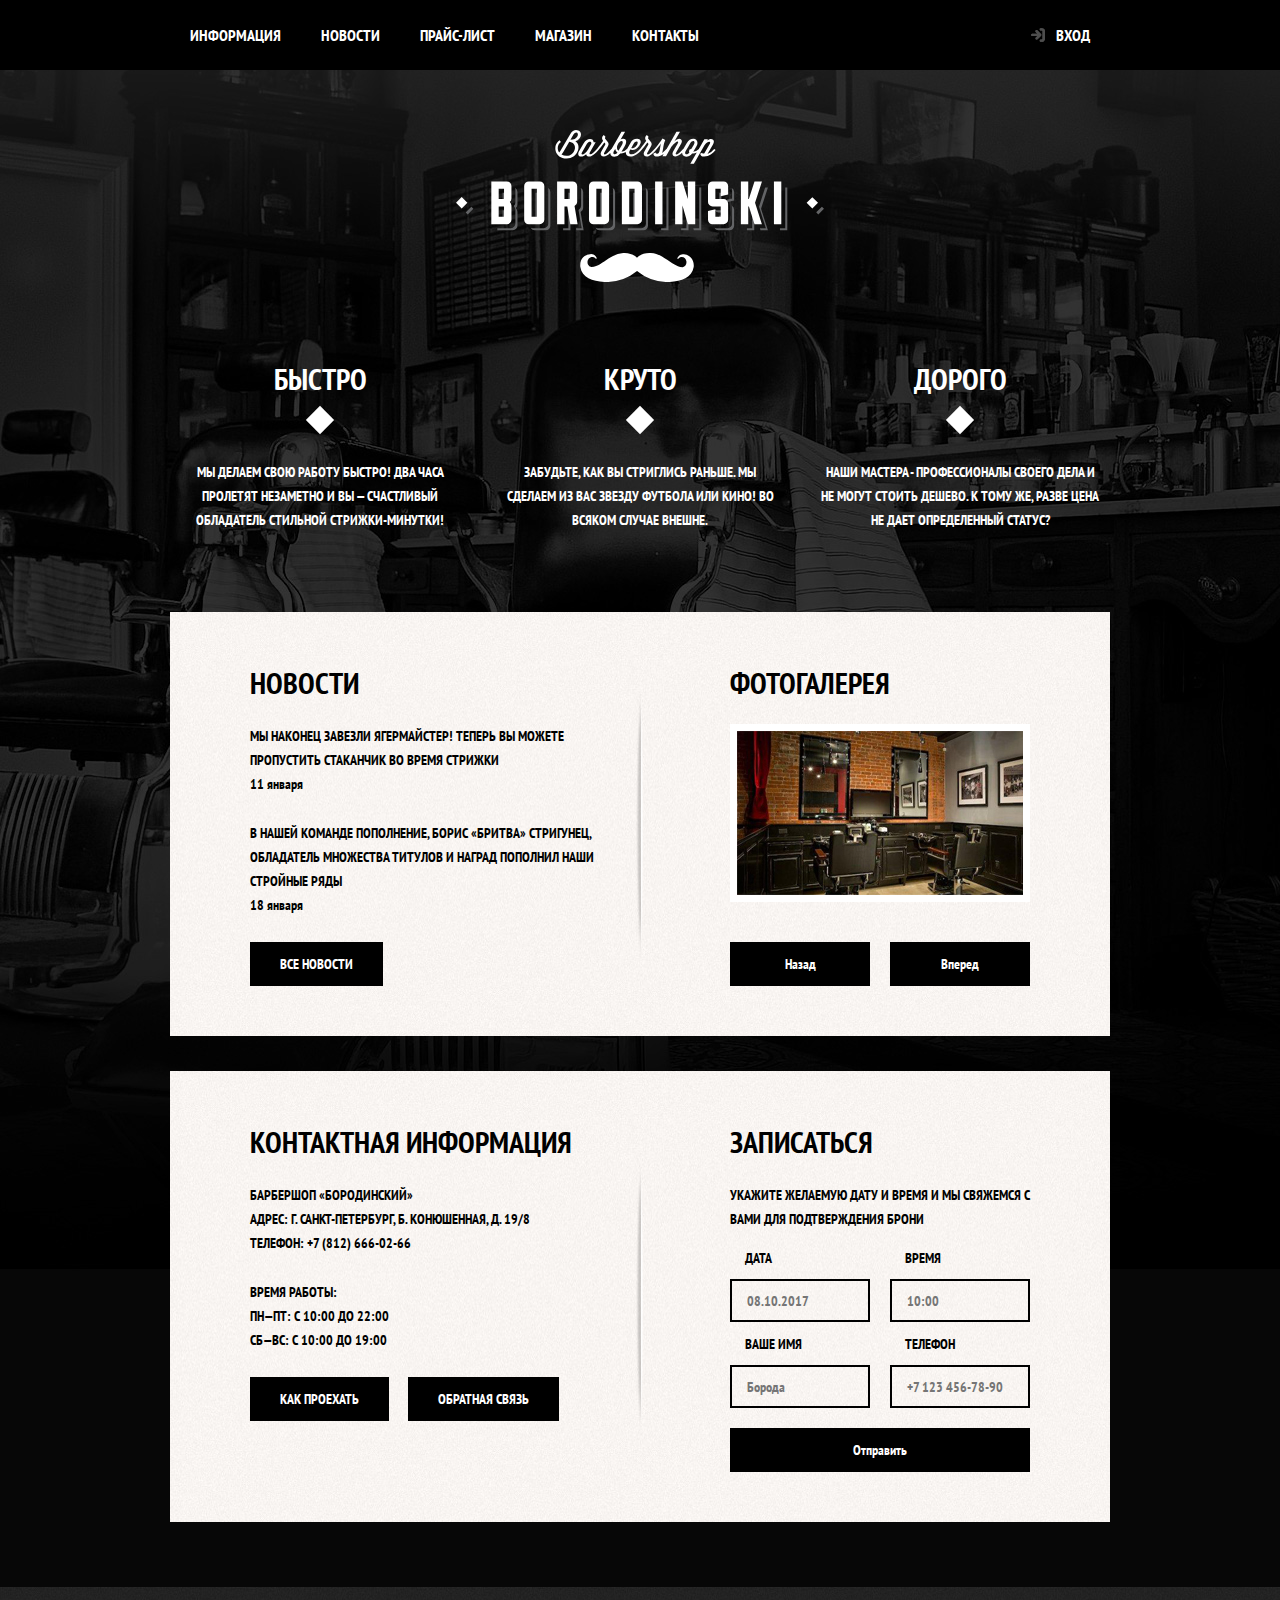
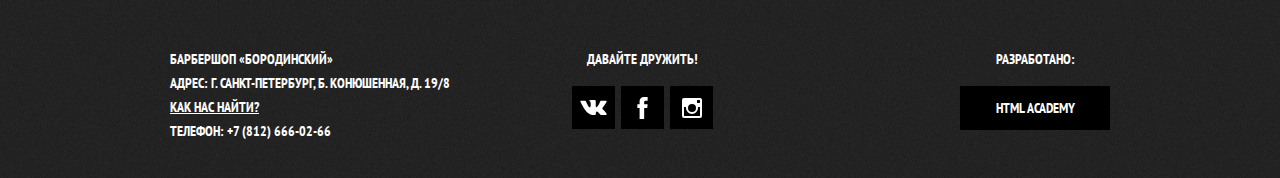
<file: index.html>
<!DOCTYPE html>
<html lang="ru">
  <head>
    <meta charset="utf-8" name="">
    <title>Барбершоп «Бородинский»</title>
    <link href="https://fonts.googleapis.com/css?family=PT+Sans+Narrow:400,700&amp;subset=latin,cyrillic" rel="stylesheet">
    <link href="css/normalize.css" rel="stylesheet">
    <link href="css/style.css" rel="stylesheet">
  </head>
  <body>


    <header class="main-header">
      <nav class=" main-navigation">
       <a class="main-header-logo">
          <img src="img/index-logo.svg" width="371" height="155" alt="Логотип барбершопа «Бородинский»">
       </a>
        <div class="main-navigation-wrapper">
          <div class="container">
            <ul class="site-navigation">
              <li><a href ="#">Информация</a></li>
              <li><a href ="#">Новости</a></li>
              <li><a href ="price.html">Прайс-лист</a></li>
              <li><a href ="catalog.html">Магазин</a></li>
              <li><a href ="#">Контакты</a></li>
            </ul>
            <ul class="user-navigation">
              <li>
                <a class="login-link" href="login.html">Вход</a>
              </li>
            </ul>
          </div>
        </div>
      </nav>
    </header>


    <main class="container">
      <h1 class="visually-hidden">Барбершоп «Бородинский»</h1>
      <section class="features">
        <h2 class="visually-hidden">Преимущества</h2>
        <ul class="features-list">
          <li class="feature-item">
            <h3>Быстро</h3>
            <p>
              Мы делаем свою работу быстро! Два часа
              пролетят незаметно и вы — счастливый
              обладатель стильной стрижки-минутки!
            </p>
          </li>
          <li class="feature-item">
            <h3>Круто</h3>
            <p>
              Забудьте, как вы стриглись раньше.
              Мы сделаем из вас звезду футбола или кино!
              Во всяком случае внешне.
            </p>
          </li>
          <li class="feature-item">
            <h3>Дорого</h3>
            <p>
              Наши мастера - профессионалы своего дела и
              не могут стоить дешево. К тому же, разве цена
              не дает определенный статус?
              </p>
            </li>
        </ul>
      </section>

      <div class="index-columns">
        <section class="news">
          <h2>Новости</h2>
          <ul class="news-list">
            <li class="news-item">
              <p>
                Мы наконец завезли ягермайстер! Теперь вы можете
                пропустить стаканчик во время стрижки
              </p>
              <time datetime="2016-01-11">11 января</time>
            </li>
            <li class="news-item">
              <p>
                В нашей команде пополнение, Борис «Бритва»
                Стригунец, обладатель множества титулов и
                наград пополнил наши стройные ряды
              </p>
              <time datetime="2016-01-18">18 января</time>
            </li>
          </ul>
          <a class="button" href="news.html">Все новости</a>
        </section>
        <section class="gallery">
          <h2>Фотогалерея</h2>
          <div class="gallery-container">
            <figure class="gallery-content">
              <a href="#">
                <img src="img/studio.jpg" width="286" height="164" alt="интерьер">
              </a>
            </figure>
            <button class="button gallery-button gallery-button-back" type="button">Назад</button>
            <button class="button gallery-button gallery-button-next" type="button">Вперед</button>
          </div>
        </section>
      </div>
      <div class="index-columns">
        <section class="contacts">
          <h2>Контактная информация</h2>
          <p>
            Барбершоп «Бородинский»<br>
            Адрес: г. Санкт-Петербург, Б. Конюшенная, д. 19/8<br>
            Телефон: +7 (812) 666-02-66
          </p>
          <p>
            Время работы:<br>
            пн—пт: с 10:00 до 22:00<br>
            сб—вс: с 10:00 до 19:00
            </p>
          <a class="button contacts-button-map" href="map.html">Как проехать</a>
          <a class="button" href="contacts.html">Обратная связь</a>
        </section>
        <section class="appointment">
          <h2>Записаться</h2>
          <p class="appointment-info">
            Укажите желаемую дату и время и мы
            свяжемся с вами для подтверждения брони
          </p>
          <form class="appointment-form" action="https://echo.htmlacademy.ru" method="post">
            <p class="appointment-item">
              <label for="appointment-date">Дата</label>
              <input type="text" id="appointment-date" name="date" value="" placeholder="08.10.2017">
            </p>
            <p class="appointment-item">
              <label for="appointment-time">Время</label>
              <input type="text" id="appointment-time" name="time" value="" placeholder="10:00">
            </p>
            <p class="appointment-item">
                <label for="appointment-name">Ваше имя</label>
              <input type="text" id="appointment-name" name="name" value="" placeholder="Борода">
            </p>
            <p class="appointment-item">
              <label for="appointment-phone">Телефон</label>
              <input type="tel" id="appointment-phone" name="phone" value="" placeholder="+7 123 456-78-90">
            </p>
            <button class="button" type="submit">Отправить</button>
          </form>
        </section>
      </div>
    </main>


    <footer class="main-footer">
      <div class="container">
        <p class="footer-contacts">
          Барбершоп «Бородинский»<br>
          Адрес: г. Санкт-Петербург, Б. Конюшенная, д. 19/8<br>
          <a href="map.html">Как нас найти?</a><br>
          Телефон: +7 (812) 666-02-66
        </p>
        <div class="footer-social">
          <b>Давайте дружить!</b>
          <ul>
            <li>
              <a class="social-button" href="#">
                <span class="visually-hidden">Вконтакте</span>
                <svg xmlns="http://www.w3.org/2000/svg" width="27" height="15" viewBox="0 0 26.14 14.91">
                  <path d="M26 13.47l-.09-.17a13.55 13.55 0 0 0-2.6-3q-.87-.83-1.1-1.12A1 1 0 0 1 22
                  8a10.27 10.27 0 0 1 1.22-1.78l.88-1.16q2.35-3.13 2-4L26 .94a.8.8 0 0 0-.4-.22 2.14
                  2.14 0 0 0-.87 0h-3.92a.51.51 0 0 0-.27 0h-.3a.6.6 0 0 0-.15.14.93.93 0 0 0-.14.24
                  22.22 22.22 0 0 1-1.46 3.06q-.5.84-.93 1.46a7 7 0 0 1-.71.91 4.94 4.94 0 0
                  1-.52.47q-.23.18-.35.15l-.23-.05a.9.9 0 0 1-.31-.33 1.49 1.49 0 0 1-.16-.53V1.6a3.14
                  3.14 0 0 0 0-.62 2.12 2.12 0 0 0-.14-.44.73.73 0 0 0-.28-.33 1.57 1.57 0 0 0-.46-.18A9
                  9 0 0 0 12.57 0a8.93 8.93 0 0 0-3.25.33 1.83 1.83 0 0 0-.52.41q-.25.3-.07.33a1.67 1.67
                  0 0 1 1.16.59l.08.16a2.6 2.6 0 0 1 .19.63 6.32 6.32 0 0 1 .12 1 10.59 10.59 0 0 1 0
                  1.7q-.07.71-.13 1.1a2.21 2.21 0 0 1-.18.64 2.69 2.69 0 0 1-.16.3l-.07.07a1 1 0 0
                  1-.37.07.86.86 0 0 1-.46-.19 3.27 3.27 0 0 1-.56-.52 7 7 0 0
                  1-.66-.93q-.37-.6-.76-1.42l-.22-.39q-.2-.38-.56-1.11t-.62-1.43A.9.9 0 0 0 5.2.9h-.07a.93.93
                  0 0 0-.22-.16A1.44 1.44 0 0 0 4.6.65L.87.68A1 1 0 0 0 .1.94L0 1a.44.44 0 0 0 0 .22 1.08 1.08
                  0 0 0 .08.37Q.9 3.53 1.86 5.31t1.66 2.87Q4.23 9.27 5 10.24t1 1.24l.37.41.34.33a8.06 8.06 0 0
                  0 1 .78 16.34 16.34 0 0 0 1.4.9 7.6 7.6 0 0 0 1.79.72 6.19 6.19 0 0 0 2 .22h1.57a1.08 1.08 0
                  0 0 .72-.3l.05-.07a.9.9 0 0 0 .1-.25 1.38 1.38 0 0 0 0-.37 4.48 4.48 0 0 1 .09-1.05 2.77 2.77
                  0 0 1 .23-.71 1.74 1.74 0 0 1 .29-.4 1.19 1.19 0 0 1 .23-.2h.11a.86.86 0 0 1 .77.21 4.52 4.52
                  0 0 1 .83.79q.39.47.93 1.05a6.41 6.41 0 0 0 1 .87l.27.16a3.31 3.31 0 0 0 .71.3 1.53 1.53 0 0
                  0 .76.07l3.48-.05a1.58 1.58 0 0 0 .8-.17.68.68 0 0 0 .34-.37 1.06 1.06 0 0 0 0-.46 1.71 1.71
                  0 0 0-.1-.36z" fill="#fff"/>
                </svg>
              </a>
            </li>
            <li>
              <a class="social-button" href="#">
                <span class="visually-hidden">Фейсбук</span>
                <svg xmlns="http://www.w3.org/2000/svg" width="19" height="22" viewBox="0 0 10.15 21.74">
                  <path d="M3.34 1.12A4.77 4.77 0 0 1 6.53 0h3.61v3.81H7.81a1.07 1.07 0 0 0-1.09.83v2.55h3.42c-.08
                  1.23-.24 2.45-.41 3.67h-3v10.87H2.21V10.86H0V7.21h2.19V3.66a3.83 3.83 0 0 1 1.15-2.54z" fill="#fff"/>
                </svg>
              </a>
            </li>
            <li>
              <a class="social-button" href="#">
                <span class="visually-hidden">Инстаграм</span>
                <svg xmlns="http://www.w3.org/2000/svg" width="20" height="20" viewBox="0 0 20 20">
                  <path d="M18 0H2a2 2 0 0 0-2 2v16a2 2 0 0 0 2 2h16a2 2 0 0 0 2-2V2a2 2 0 0 0-2-2zm-8
                  6a4 4 0 1 1-4 4 4 4 0 0 1 4-4zM2.5 18a.47.47 0 0 1-.5-.5V9h2.1a3.4 3.4 0 0 0-.1 1 6
                  6 0 1 0 12 0 3.4 3.4 0 0 0-.1-1H18v8.5a.47.47 0 0 1-.5.5zM18 4.5a.47.47 0 0 1-.5.5h-2a.47.47
                  0 0 1-.5-.5v-2a.47.47 0 0 1 .5-.5h2a.47.47 0 0 1 .5.5z" fill="#fff"/>
                </svg>
              </a>
            </li>
          </ul>
        </div>
        <p class="footer-copyright">
          <b>Разработано:</b>
          <a class="button" href="https://htmlacademy.ru">HTML Academy</a>
        </p>
      </div>
    </footer>


    <section class="modal modal-login">
      <h2>Личный кабинет</h2>
      <p class="modal-description">Введите свой логин и пароль.</p>
      <form class="login-form" action="https://echo.htmlacademy.ru" method="post">
        <p>
          <label class="visually-hidden" for="user-login">Логин</label>
          <input class="login-icon-user" type="text" id="user-login" name="login" placeholder="Логин">
        </p>
        <p>
          <label class="visually-hidden" for="user-password">Пароль</label>
          <input class="login-icon-password" type="password" id="user-password" name="password" placeholder="Пароль">
        </p>
        <p class="login-help">
          <label class="login-checkbox">
            <input class="visually-hidden" type="checkbox" name="remember">
              <span class="checkbox-indicator"></span>
              Запомните меня
          </label>
          <a class="restore" href="#">Я забыл пароль!</a>
        </p>
        <button class="button" type="submit">Войти</button>
      </form>
      <button class="modal-close">Закрыть</button>
    </section>


    <section class="modal modal-map">
      <h2 class="visually-hidden">Как до нас добраться</h2>
      <iframe src="https://yandex.ru/map-widget/v1/?um=constructor%3A97a1c6a3e64f37a5c1862bb88dc05a2985661bac5a9a794f213a62d952e8962b&amp;source=constructor"
        width="780" height="560" frameborder="0">
      </iframe>
      <p>
        <img src="img/map.jpg" width="780" height="560" alt="Офис компании по адресу ул. Большая Конюшенная 19/8, Санкт-Петербург">
      </p>
      <button class="modal-close">Закрыть</button>
    </section>
<script src="js/script.js"></script>

  </body>
</html>
</file>
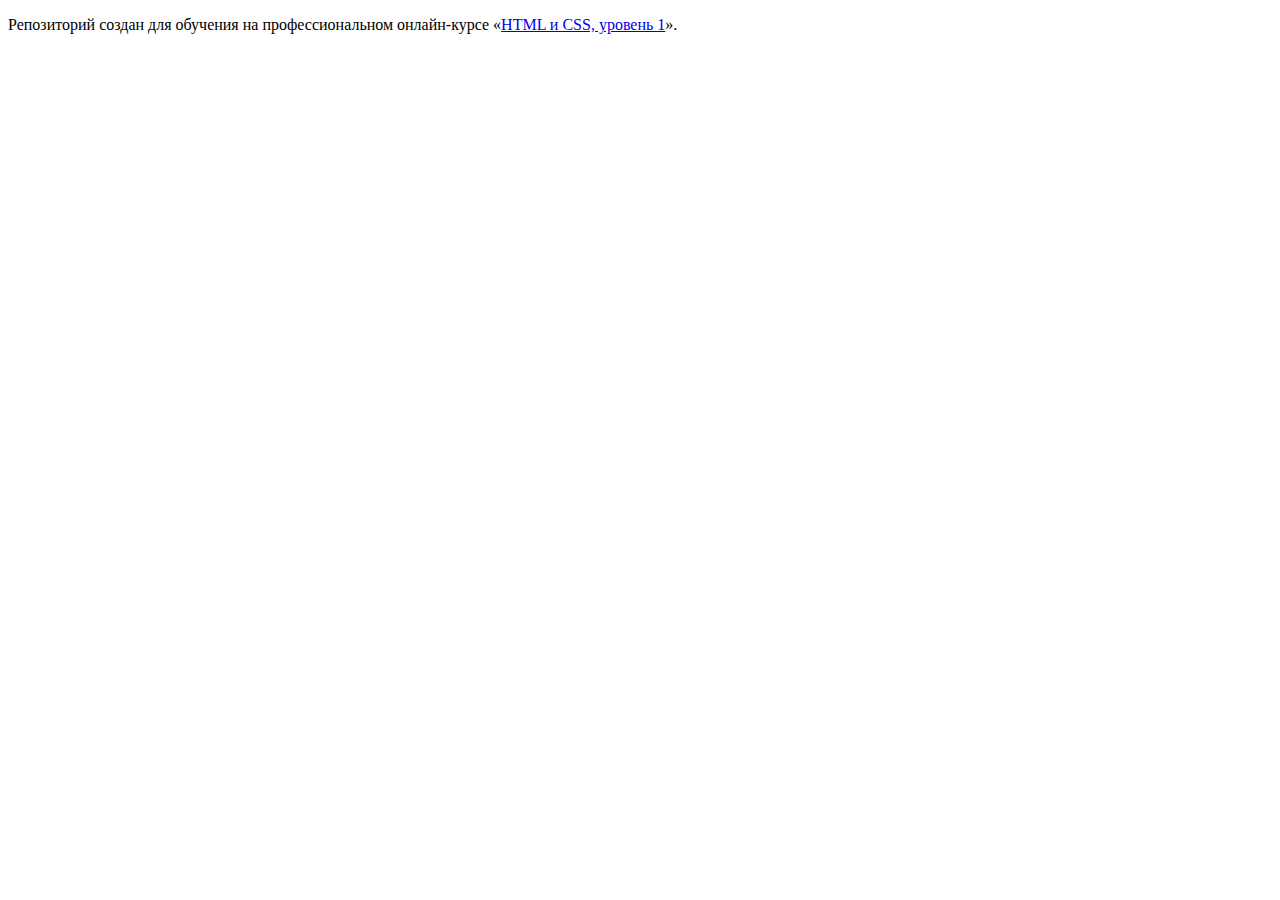
<file: master/index.html>
<!DOCTYPE html>
<html lang="ru">
  <head>
    <meta charset="utf-8">
    <title>HTML Academy: Барбершоп</title>
    <base href="https://htmlacademy-htmlcss.github.io/1012123-barbershop-25/master/">
</head>
  <body>

    <p>Репозиторий создан для обучения на профессиональном онлайн‑курсе «<a href="https://htmlacademy.ru/intensive/htmlcss">HTML и CSS, уровень 1</a>».</p>

  </body>
</html>
</file>
<file: css/style.css>
body {
  margin: 0;
  padding: 0;

  font-family: "PT Sans Narrow", Arial, sans-serif;
  font-size: 14px;
  line-height: 24px;
  font-weight: 700;
  color: #ffffff;
  text-transform: uppercase;

  background-color: #000000;
  background-image: url('../img/background.jpg');
  background-repeat: no-repeat;
  background-position: top center;
}

.visually-hidden {
  position: absolute;
  clip: rect(0 0 0 0);
  width: 1px;
  height: 1px;
  margin: -1px;
}

.visually-hidden:not(:focus):not(:active),
input[type="checkbox"].visually-hidden,
input[type="radio"].visually-hidden {
  position: absolute;

  width: 1px;
  height: 1px;
  margin: -1px;
  border: 0;
  padding: 0;

  white-space: nowrap;

  clip-path: inset(100%);
  clip: rect(0 0 0 0);
  overflow: hidden;
}

.container {
  width: 940px;
  margin: 0 auto;
  padding: 0 10px;
}

a {
  text-decoration: none;
}

img {
  max-width: 100%;
  height: auto;
}

.inner-page {
  color: #000000;

  background-color: #f9f6f3;
  background-image: url("img/pattern-light.jpg");
  background-position: 0 0;
  background-repeat: repeat;
}

/*------------------шапка сайта---------------------*/

.main-header {
  margin-bottom: 75px;
}

.inner-page .main-header {
  margin-bottom: 50px;

  background-color: #000000;
}

.button {
  display: inline-block;
  padding: 10px 30px;
  margin-right: 16px;

  font: inherit;

  text-align: center;
  color: #ffffff;
  vertical-align: middle;
  text-decoration: uppercase;

  background-color: #000000;
  border: none;
}

.button:hover,
.button:focus,
.button:active {
  background-color: #663d15;
}

.button.disabled,
.button:disabled {
  cursor: default;
  opacity: 0.5;
  background-color: #000000;
}

.main-navigation {
  display: flex;
  flex-direction: column;
  align-items: center;

  font-size: 16px;
  line-height: 20px;
  color: #ffffff;

  background-color: transparent;
}

.inner-page .main-navigation {
  display: flex;
  flex-direction: row;
  align-items: flex-start;
}

.main-header-logo {
  width: 368px;
  height: 153px;
  order: 2;
}

.inner-page .main-header-logo {
  order: 0;

  width: 111px;
  height: 24px;
  padding: 23px 20px;
}

.main-navigation-wrapper {
  width: 100%;
  margin-bottom: 60px;

  background-color: #000000;
}

.main-navigation-wrapper .container {
  display: flex;
  justify-content: space-between;
}

.site-navigation,
.user-navigation {
  margin: 0;
  padding: 0;

  list-style: none;
}

.site-navigation {
  display: flex;
  flex-wrap: wrap;
  width: 620px;
}

.user-navigation {
  display: flex;
  max-width: 140px;
}

.inner-page .user-navigation {
  margin-left: auto;
}

.site-navigation a,
.user-navigation a {
  display: block;
  padding: 25px 20px;

  vertical-align: middle;
  color: #ffffff;
}

.site-navigation a:hover,
.site-navigation a:focus,
.user-navigation a:hover,
.user-navigation a:focus {
  background-color: #242424;
}

.site-navigation-current {
  position: relative;
}

.site-navigation-current a:not([href]) {
  background-color: #000000;
}

.site-navigation-current::after {
  content: "";

  position: absolute;
  right: 20px;
  bottom: 0;
  left: 20px;

  height: 5px;

  background-color: #ffffff;
}

.user-navigation .login-link {
  position: relative;
  padding-left: 50px;
}

.login-link::before {
  content: "";

  position: absolute;
  left: 24px;
  top: 27px;
  width: 16px;
  height: 18px;

  background-image: url('../img/login.svg');
  background-position: 0 0;
  background-repeat: no-repeat;

  opacity: 0.3;
}

.login-link:hover::before,
.login-link:focus::before,
.login-link:active::before {
  opacity: 1;
}

/*--------------------------------------------------*/

/*------------основное содержимое сайта-------------*/

.features {
  margin-bottom: 80px;
}

.features-list {
  display: flex;
  justify-content: space-between;

  margin: 0;
  padding: 0;

  list-style: none;
}

.feature-item {
  width: 300px;

  text-align: center;
}

.feature-item h3 {
  margin: 0;
  margin-bottom: 60px;
  position: relative;

  font-size: 30px;
  line-height: 42px;
}

.feature-item h3::after {
  content: "";

  position: absolute;
  bottom: -30px;
  left: 50%;

  width: 20px;
  height: 20px;
  margin-left: -10px;

  transform: rotate(45deg);

  background-color: #ffffff;
}

.feature-item p {
  margin: 0 10px;
}

.index-columns {
  display: flex;
  justify-content: space-between;
  padding: 50px 80px;
  margin-bottom: 35px;

  color: #000000;

  background-color: #f8f5f2;
  background-image:
    url("../img/line.png"),
    url("../img/pattern-light.jpg");
  background-position: center, 0 0;
  background-repeat:no-repeat, repeat;
}

.index-columns h2 {
  margin: 0;
  margin-bottom: 20px;

  font-size: 30px;
  line-height: 42px;
}

.news,
.contacts {
  width: 380px;
}

.gallery,
.appointment {
  width: 300px;
}

.news-list {
  margin: 0;
  margin-bottom: 25px;
  padding: 0;

  list-style: none;
}

.news-item {
  margin-bottom: 25px;
}

.news-item p {
  margin: 0;
}

.news-item time {
  text-transform: none;
}

.gallery-container {
  position: relative;

  height: 260px;
}

.gallery-content {
  height: 164px;
  margin: 0;

  background-color: #cccccc;
  border: 7px solid #ffffff;
}

.gallery-content img {
  width: 286px;
  height: 164px;
}

.gallery-button {
  box-sizing: border-box;
  position: absolute;
  bottom: -2px;

  width: 140px;
  margin: 0;
}

.gallery-button-back {
  left: 0;
}

.gallery-button-next {
  right: 0;
}

.contacts p {
  margin: 0;
  margin-bottom: 25px;
}

.appointment-info {
  margin: 0;
  margin-bottom: 15px;
}

.appointment-form {
  display: flex;
  flex-wrap: wrap;
  justify-content: space-between;
}

.appointment-item {
  width: 140px;
  margin: 0;
  margin-bottom: 10px;
}

.appointment-item label {
  display: block;
  margin-left: 15px;
  margin-bottom: 9px;
}

.appointment-item input {
  box-sizing: border-box;
  width: 140px;
  padding-left: 15px;
  padding-top: 8px;
  padding-right: 15px;
  padding-bottom: 7px;

  font: inherit;

  background-color: transparent;
  border: 2px solid #000000;
}

.appointment-item input:focus {
  border-color: #663d15;
}

.appointment .button {
width: 100%;
margin-right: 0;
margin-top: 10px;
}

.page-title {
  margin: 0;
  padding: 0;
  margin-bottom: 15px;
  font-size: 30px;
  line-height: 42px;
}

.breadcrumbs {
  display: flex;
  justify-content: flex-start;
  flex-wrap: wrap;

  margin: 0;
  padding: 0;
  margin-bottom: 50px;

  list-style: none;
}

.breadcrumbs li {
  position: relative;

  margin-right: 42px;
}

.breadcrumbs li:last-child {
  margin-right: 0;
}

.breadcrumbs li::after {
  content: "";

  position: absolute;
  top: 7px;
  right: -24px;

  width: 8px;
  height: 8px;

  transform: rotate(45deg);

  background-color: #000000;
}

.breadcrumbs a {
  color: #000000;
}

.breadcrumbs a:hover,
.breadcrumbs a:focus {
  text-decoration: underline;
}

.breadcrumbs-current {
  color: #aba9a7;
}

.breadcrumbs-current::after {
  display: none;
}

.catalog-columns {
  display: flex;
  justify-content: space-between;
}

.filters {
  width: 180px;
}

.filter fieldset {
  padding: 0;
  margin: 0;
  margin-bottom: 30px;

  border: none;
}

.filter fieldset:first-child {
  margin-bottom: 35px;
}

.filter legend {
  margin-bottom: 25px;

  font-size: 24px;
  line-height: 30px;
}

.filter ul {
  padding: 0;
  margin: 0;

  list-style: none;
  line-height: 18px;
}

.filter-option {
  margin-bottom: 19px;
  padding-left: 45px;
}

.filter-option label {
  position: relative;

  display: block;

  cursor: pointer;
  user-select: none;
}

.filter-input:hover + label,
.filter-input:focus + label {
  color: #663d15;
}

.filter-input-checkbox +label::before {
  content: "";
  position: absolute;
  left: -44px;
  top: 0;

  width: 16px;
  height: 16px;

  border: 2px solid #000000;
}

.filter-input-checkbox:checked +label::after {
  content: "";
  position: absolute;
  left: -40px;
  top: 4px;

  width: 12px;
  height: 12px;

  background-image: url("../img/cross.svg");
  background-repeat: no-repeat;
  background-position: 0 0;
}

.filter-input-radio +label::before {
  content: "";
  position: absolute;
  left: -44px;
  top: 0;

  width: 16px;
  height: 16px;

  border: 2px solid #000000;
  border-radius: 50%;
}

.filter-input-radio:checked +label::after {
  content: "";
  position: absolute;
  left: -38px;
  top: 6px;

  width: 8px;
  height: 8px;

  background-color: #000000;
  border-radius: 50%;
}

.filter-input:disabled + label {
  color: #000000;

  opacity: 0.5;
}

.catalog {
  width: 700px;
}

.catalog-list {
  display: flex;
  flex-wrap: wrap;

  margin: 0;
  padding: 0;
  margin-bottom: 25px;

  list-style: none;
}

.catalog-item {
  width: 220px;
  margin-bottom: 20px;
  margin-right: 20px;

  background-color: #f8f8f8;
  box-shadow: 0 0 10px rgba(0, 0, 0, 0.1);
}

.catalog-item:nth-child(3n) {
  margin-right: 0;
}

.catalog-item:hover {
  box-shadow: 0 0 10px rgba(0, 0, 0, 0.2);
}

.catalog-item a {
  display: flex;
  flex-direction: column;

  color: #000000;
}

.catalog-item h3 {
  order: 1;

  margin-left: 16px;
  margin-right: 16px;
  margin-top: 12px;
  margin-bottom: 13px;

  font-size: 14px;
  line-height: 18px;
}

.catalog-category {
  display: block;

  text-transform: none;
}

.catalog-item-image {
  margin: 0;
  width: 220px;
  height: 165px;
}

.catalog-item-price {
  display: flex;
  margin: 15px;
  margin-top: 0;
}

.catalog-item-price b {
  width: 112px;
  padding: 13px 25px 11px;


  font-size: 14px;
  line-height: 20px;
  text-align: center;

  background-color: #e5e5e5;
}

.catalog-item-price .button {
  width: 50px;
  padding: 13px 18px 11px;
  margin-right: 0;

  line-height: 20px;
  color: #ffffff;
}

.pagination-list {
  display: flex;
  flex-wrap: wrap;

  margin: 0;
  padding: 0;

  list-style: none;
}

.pagination-item {
  margin-right: 5px;
}

.pagination-item:last-child {
  margin-right: 0;
}

.pagination-item a {
  display: block;

  padding: 12px 19px;

  color: #ffffff;
  background-color: #000000;
}

.pagination-item a:hover,
.pagination-item a:focus,
.pagination-item a:active {
  background-color: #663d15;
}

.pagination-item-current a,
.pagination-item-current a:hover,
.pagination-item-current a:focus,
.pagination-item-current a:active {
  color: #000000;

  background-color: #ffffff;
}

.product-wrapper {
  display: flex;
}

.product-photos {
  width: 460px;
  margin-right: 90px;
}

.product-photo-full {
  width: 460px;
  height: 498px;
  margin: 0;
  margin-bottom: 20px;

  box-shadow: 0 0 10px 2px rgba(0, 0, 0, 0.1);
}

.product-photo-preview {
  display: flex;

  margin: 0;
  padding: 0;
  margin-bottom: 5px;

  list-style: none;
}

.product-photo-preview li {
  margin: 0;
  margin-right: 20px;
  width: 140px;
  height: 149px;

  box-shadow: 0 0 10px 2px rgba(0, 0, 0, 0.1);
}

.product-photo-preview li:nth-child(3n) {
  margin-right: 0;
}

.product-info {
  width: 390px;
  padding-top: 23px;
}

.product-info p {
  margin: 0;
}

.product-description {
  display: flex;
  justify-content: space-between;
  margin-bottom: 29px;
  padding-right: 10px;
}

.product-description p {
  width: 200px;
}

.product-article {
  text-align: right;
  color: #aeaeae;
}

.product-info .product-text {
  margin-bottom: 35px;
}

.product-info .product-price {
  display: flex;
  margin-bottom: 63px;
}

.product-price b {
  padding-top: 13px;
  padding-left: 36px;
  padding-right: 36px;
  padding-bottom: 11px;

  line-height: 20px;
  text-align: center;

  background-color: #e5e5e5;
}

.product-price .button {
  padding-left: 17px;
  padding-right: 17px;
}

.product-info h3 {
  margin: 0;
  margin-bottom: 28px;

  font-size: 24px;
  line-height: 30px;
}

.product-info ul {
  margin: 0;
  padding: 0;

  list-style: none;
}

.product-info li {
  position: relative;

  padding-left: 23px;
}

.product-info li::before {
  content: "";

  position: absolute;
  left: 2px;
  top: 7px;

  width: 8px;
  height: 8px;

  transform: rotate(45deg);

  background-color: #000000;
}

.inner-content {
  margin-bottom: 60px;
}

.inner-content h2 {
  margin-top: 60px;
  margin-bottom: 30px;

  font-size: 24px;
  line-height: 30px;
}

.inner-content h3 {
  margin-top: 60px;
  margin-bottom: 30px;

  font-size: 20px;
  line-height: 24px;
}

.inner-content p {
  margin: 14px 0;
}

.inner-content .big-heading {
  position: relative;
  margin-top: 55px;
  margin-bottom: 65px;

  font-size: 48px;
  line-height: 48px;
  text-align: center;
}

.big-heading::before {
  content: "";

  position: absolute;
  top: 50%;
  left: 0;

  width: 160px;
  height: 2px;

  background-color: #000000;
}

.big-heading::after {
  content: "";

  position: absolute;
  top: 50%;
  right: 0;

  width: 160px;
  height: 2px;

  background-color: #000000;
}

.cosmetics-list {
  margin: 14px 0;
  padding: 0;

  list-style: none;
}

.cosmetics-list li {
  position: relative;

  margin-bottom: 15px;
  padding-left: 20px;
}

.cosmetics-list li::before {
  content: "";

  position: absolute;
  left: 0px;
  top: 8px;

  width: 8px;
  height: 8px;

  transform: rotate(45deg);

  background-color: #000000;
}

.inner-content table {
  border-collapse: collapse;
  width: 100%;
}

.inner-content td {
  width: 50%;
  padding: 10px 15px;
  border: 2px solid #000000;
}

.inner-content td:last-child {
  text-align: center;
}

.inner-columns {
  display: flex;
  justify-content: space-between;
  flex-wrap: wrap;
  margin: 60px 0;
}

.inner-column-left,
.inner-column-right {
  width: 460px;
}

.inner-column-left *:first-child,
.inner-column-right *:first-child {
  margin-top: 0;
}

.inner-column-left *:last-child,
.inner-column-right *:last-child {
  margin-bottom: 0;
}

.inner-columns > h2{
  width: 460px;
  margin-top: 0;
  margin-right: 460px;
}

.inner-text {
  padding-right: 80px;
}

/*--------------------------------------------------*/

/*-----------------подвал сайта---------------------*/

.main-footer {
  margin-top: 65px;
  padding-top: 60px;
  padding-bottom: 35px;

  color: #ffffff;

  background-color: #212121;
  background-image: url("../img/pattern-dark.jpg");
  background-position: 0 0;
  background-repeat: repeat;
}

.inner-page .main-footer {
  margin-top: 45px;
}

.main-footer .container {
  display: flex;
}

.footer-contacts {
  margin: 0;
  margin-right: 80px;
  width: 320px;
}

.footer-contacts a {
  color: #ffffff;
  text-decoration: underline;
}

.footer-contacts a:hover,
.footer-contacts a:focus {
  text-decoration: none;
}

.footer-social {
  width: 145px;

  text-align: center;
}

.footer-social ul {
  display: flex;
  flex-wrap: wrap;
  justify-content: space-between;

  width: 141px;
  margin: 0 auto;
  padding: 0;

  list-style: none;
}

.footer-social b {
  display: block;
  margin-bottom: 15px;
}

.social-button {
  display: flex;
  justify-content: center;
  align-items: center;

  width: 43px;
  height: 43px;

  background-color: #000000;
}

.social-button:hover,
.social.button:focus {
  background-color: #ffffff;
}

.social-button:hover path,
.social-button:focus path {
  fill: #000000;
}

.footer-copyright {
  width: 150px;
  margin: 0;
  margin-left: auto;

  text-align: center;
}

.footer-copyright b {
  display: block;
  margin-bottom: 15px;
}

.footer-copyright .button {
  display: block;
  margin-right: 0;
}

.footer-copyright .button:hover,
.footer-copyright .button:focus {
  color: #000000;

  background-color: #ffffff;
}

/*--------------------------------------------------*/

/*----------------модальные окна--------------------*/

.modal {
  display: none;

  position: fixed;

  color: #000000;

  background-color: #f8f3f0;
  background-image: url("../img/pattern-light.jpg");
  background-position:  0 0;
  background-repeat: repeat;
  box-shadow: 0 30px 50px rgba(0, 0, 0, 0.7);
}

.modal-show {
  display: block;

  animation: bounce 0.6s;
}

.modal-error {
  animation: shake 0.6s;
}

.modal-login {

  top: 120px;
  left: 50%;

  width: 300px;
  margin-left: -230px;
  padding: 50px 80px;
}

.modal h2 {
  margin: 0;
  margin-bottom: 20px;

  font-size: 30px;
  line-height: 42px;
}

.modal-description {
  margin: 0;
  margin-bottom: 10px;
}

.login-form p {
  margin: 0;
  margin-bottom: 10px;
}

.login-form input[type="text"],
.login-form input[type="password"] {
  box-sizing: border-box;
  width: 300px;
  padding: 10px 15px;
  padding-right: 45px;

  font: inherit;
  color: #000000;
  text-transform: uppercase;

  background-color: #f9f6f3;
  border: 2px solid #000000;
}

.login-form input:focus {
  border-color: #663d15;
}

.login-icon-user {
  background-image: url('../img/user.svg');
  background-position: 270px center;
  background-repeat: no-repeat;
}

.login-icon-password {
  background-image: url('../img/lock.svg');
  background-position: 270px center;
  background-repeat: no-repeat;
}

.login-form .login-help {
  display: flex;
  flex-wrap: wrap;
  justify-content: space-between;

  margin: 15px 0;
}

.login-checkbox {
  position: relative;

  padding-left: 30px;

  cursor: pointer;
}

.login-checkbox:hover,
.login-checkbox:focus {
  color: #663d15;
}

.login-checkbox input[type="checkbox"] + .checkbox-indicator {
  position: absolute;
  top: 0;
  left: 0;

  width: 16px;
  height: 16px;

  border: 2px solid #000000;
}

.login-checkbox:hover,
.login-checkbox:focus {
  color: #663d15;
}

.login-checkbox input[type="checkbox"]:focus + .checkbox-indicator {
  border-color: #663d15;
  outline: thin dotted;
  outline: 5px auto -webkit-focus-ring-color;
}

.login-checkbox input[type="checkbox"]:checked + .checkbox-indicator::before,
.login-checkbox input[type="checkbox"]:checked + .checkbox-indicator::after {
  content: "";

  position: absolute;
  top: 7px;
  left: 1px;

  width: 14px;
  height: 2px;

  background-color: #000000;
}

.login-checkbox input[type="checkbox"]:checked + .checkbox-indicator::before {
  transform: rotate(45deg);
}

.login-checkbox input[type="checkbox"]:checked + .checkbox-indicator::after {
  transform: rotate(-45deg);
}

.restore {
  color: #000000;
  text-decoration: underline;
}

.restore:hover,
.restore:focus {
  text-decoration: none;
}

.login-form .button {
  width: 100%;
  margin-right: 0;
}

.modal-map {
  top: 50%;
  left: 50%;

  width: 780px;
  height: 560px;
  margin-top: -280px;
  margin-left: -390px;

  border: 7px solid white;
}

.modal-map p {
  position: absolute;
  top: 0;
  left: 0;
  z-index: 1;

  margin: 0;
}

.modal-map iframe {
  position: relative;
  z-index: 2;

  border: none;
}

.modal-close {
  position: absolute;
  top: 0;
  right: -34px;

  width: 22px;
  height: 22px;

  font-size: 0;

  background-color: transparent;
  border: 0;

  cursor: pointer;
}

.modal-close::before,
.modal-close::after {
  content: "";

  position: absolute;
  top: 9px;
  left: 1px;

  width: 20px;
  height: 3px;

  background-color: #d0d0d0;
}

.modal-close::before {
  transform: rotate(45deg);
}

.modal-close::after {
  transform: rotate(-45deg);
}

/*--------------------------------------------------*/

/*--------------------анимация----------------------*/

@keyframes bounce {
  0% {
    transform: translateY(-2000px);
  }

  70% {
    transform: translateY(30px);
  }

  90% {
    transform: translateY(-10px);
  }

  100% {
    transform: translateY(0);
  }
}

@keyframes shake {
  0%,
  100% {
    transform: translateX(0);
  }

  10%,
  30%,
  50%,
  70%,
  90% {
    transform: translateX(-10px);
  }

  20%,
  40%,
  60%,
  80% {
    transform: translateX(10px);
  }
}
</file>
